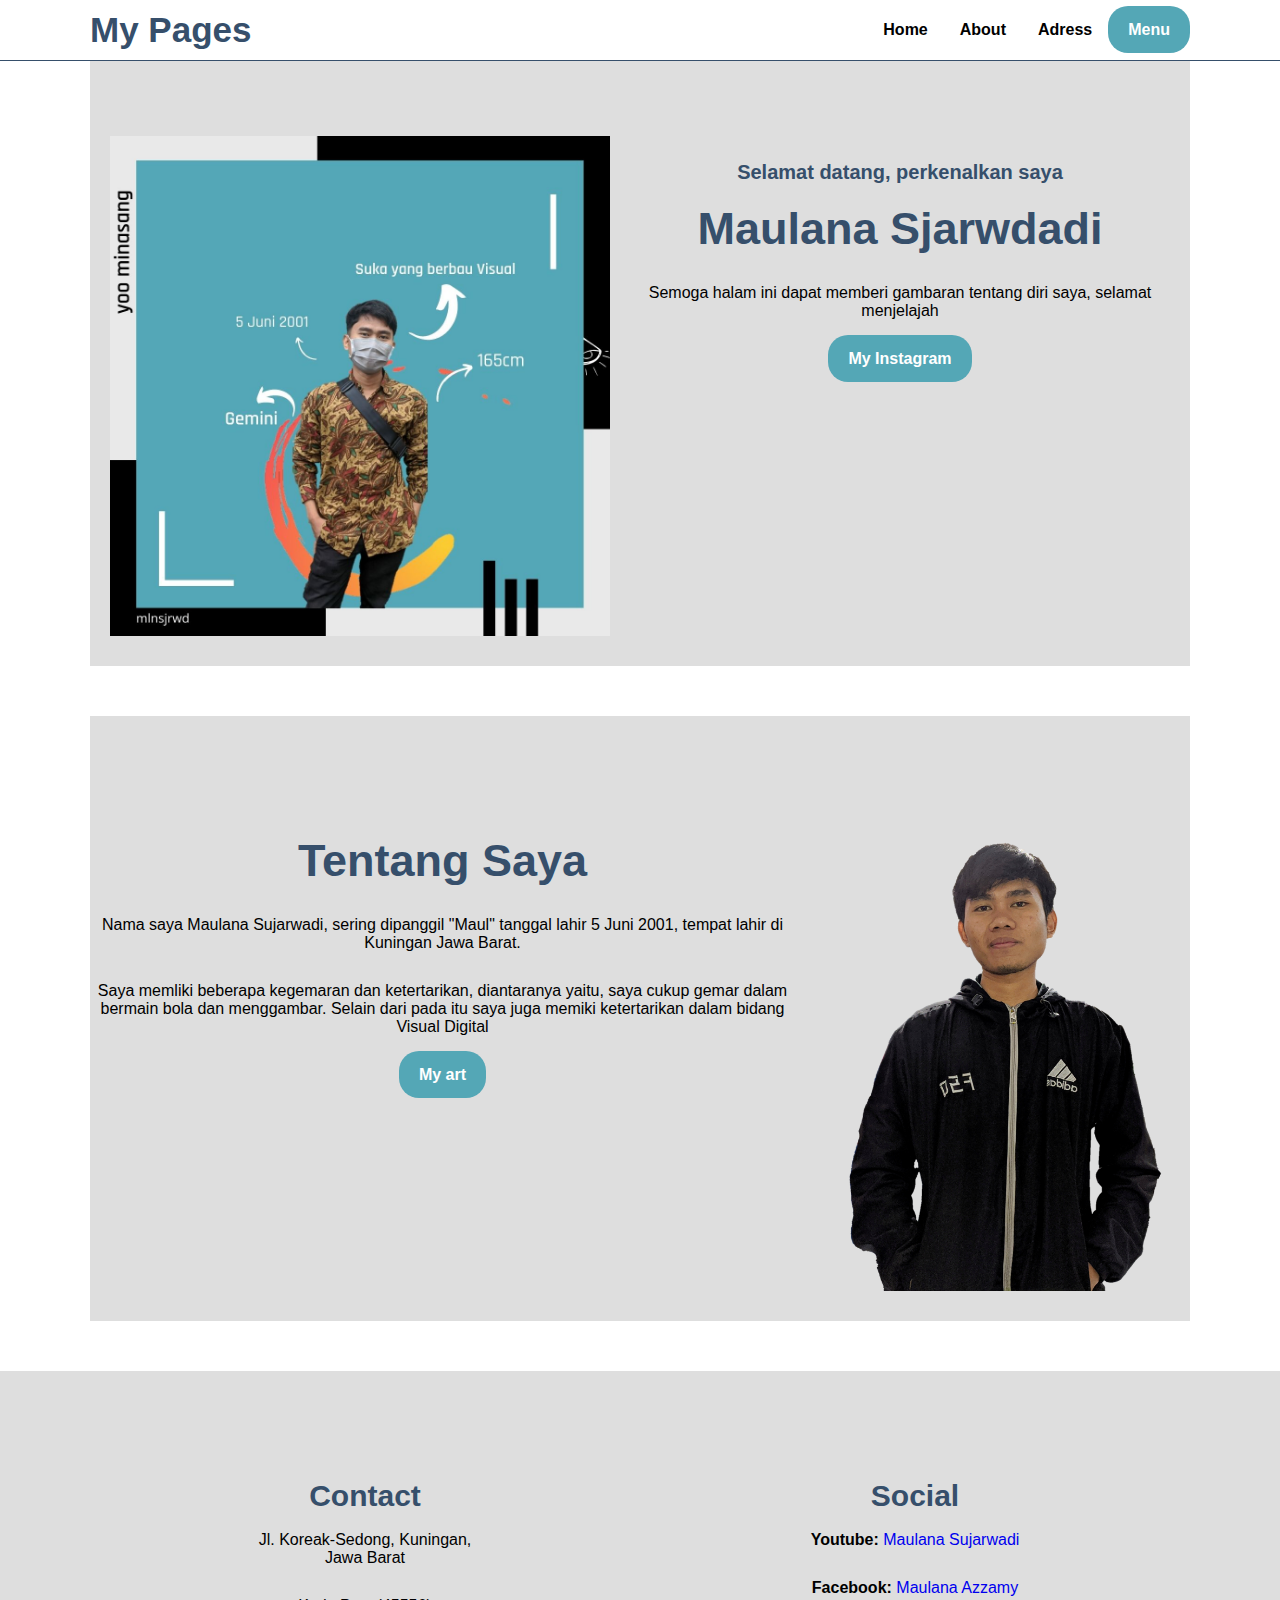
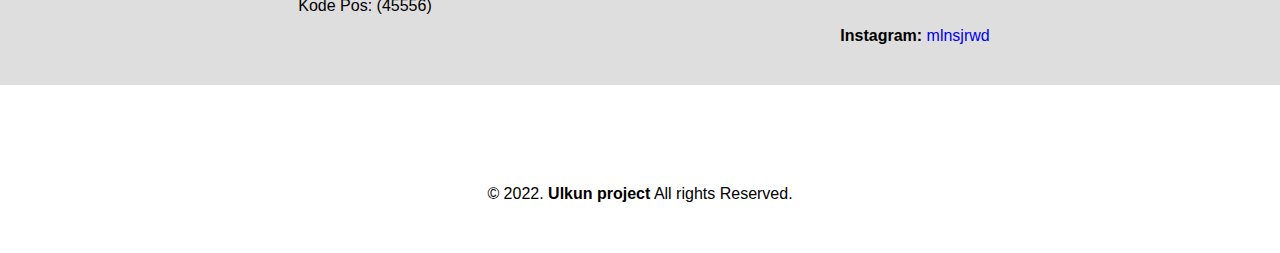
<file: p07/index.html>
<!DOCTYPE html>
<html lang="en">
<head>
    <meta charset="UTF-8">
    <meta name="viewport" content="width=device-width, initial-scale=1.0">
    <title>Belajar Program Maulana</title>
    <link rel="stylesheet" href="style.css">
</head>
<body>
    <nav>
        <div class="wrapper">
            <div class="logo"><a href="">My Pages</a></div>
            <div class="menu">
                <ul>
                    <li><a href="#home">Home</a></li>
                    <li><a href="#courses">About</a></li>
                    <li><a href="#contact">Adress</a></li>
                    <a href="Belajar2.html" class="tbl-pink"> Menu </a>
                </ul>
            </div>
        </div>
    </nav>
    <div class="wrapper">
        <!--untuk home-->
        <section id="home">
            <img src="Weeken.jpg" alt="fotoku" 
            style="width:500px;
                  height:500px;
                  padding-top: 75px;
                  padding-left: 20px;
                  padding-bottom: 30px;">
           <div class="kolom">
            <p class="deskripsi">Selamat datang, perkenalkan saya</p>
            <h2>Maulana Sjarwdadi</h2>
            <p>Semoga halam ini dapat memberi gambaran tentang diri saya, selamat menjelajah</p>
            <p><a href="https://www.instagram.com/mlnsjrwd/?hl=id" class="tbl-pink">My Instagram</a></p>
           </div>
        </section>

        <!--untuk courses-->
        <section id="courses">
            <div class="kolom">
                <p class="deskripsi"></p>
                <h2>Tentang Saya</h2>
                <p>Nama saya Maulana Sujarwadi, sering dipanggil "Maul" tanggal lahir 5 Juni 2001, tempat lahir di Kuningan Jawa Barat.</p>
                <p>Saya memliki beberapa kegemaran dan ketertarikan, diantaranya yaitu, saya cukup gemar dalam bermain bola dan menggambar. Selain dari pada itu saya juga memiki ketertarikan dalam bidang Visual Digital</p>
                <p><a href="https://www.instagram.com/reel/CWd7aGVhVgt/?hl=id" class="tbl-biru">My art</a></p>
            </div>
            <img src="IMG_20220103_165426.png" alt="fotoku" 
            style="width:500px;
                  height:500px;
                  padding-top: 75px;
                  padding-left: 20px;
                  padding-bottom: 30px;">
        </section>
    </div>

    <div id="contact">
        <div class="wrapper">
            <div class="footer">
                <div class="footer-section">
                    <h3>Contact</h3>
                    <p>Jl. Koreak-Sedong, Kuningan, Jawa Barat </p>
                    <p>Kode Pos: (45556)</p>
                </div>
                <div class="footer-section">
                    <h3>Social</h3>
                    <p><b>Youtube:</b> <a href="https://www.youtube.com/channel/UCXSkFZRch6u45Gg99PaZ1xw">Maulana Sujarwadi</a></p>
                    <p><b>Facebook:</b> <a href="https://web.facebook.com/memon.mania"> Maulana Azzamy</a></p>
                    <p><b>Instagram:</b> <a href="https://www.instagram.com/mlnsjrwd/?hl=id"> mlnsjrwd</a></p>
                </div>
            </div>
        </div>
    </div>

    <div id="copyright">
        <div class="wrapper">
            &copy; 2022. <b>Ulkun project</b> All rights Reserved.
        </div>

    </div>
</body>
</html>
</file>
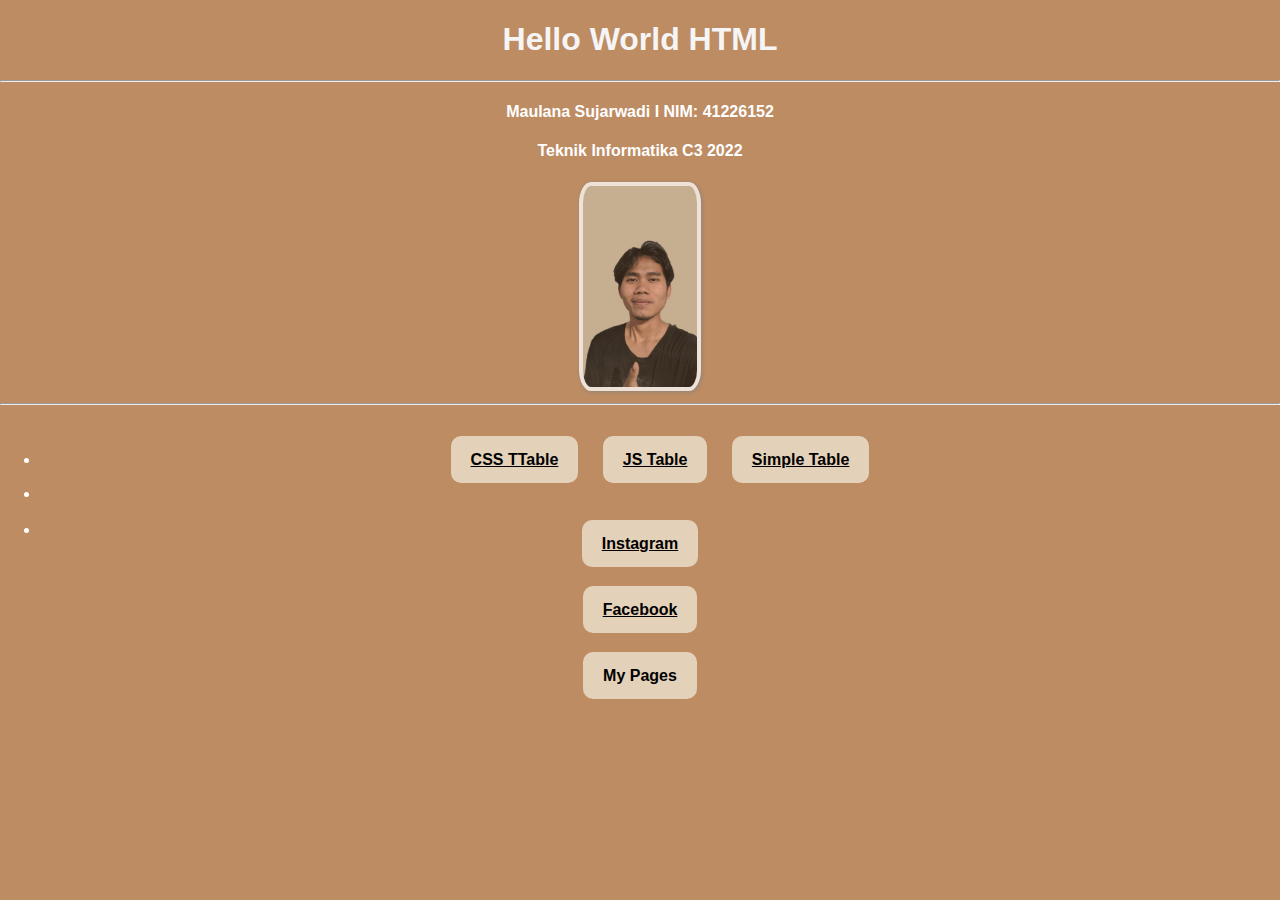
<file: p07/Belajar2.html>
<!DOCTYPE html>
<html lang="en">
<head>
    <meta charset="UTF-8">
    <meta http-equiv="X-UA-Compatible" content="IE=edge">
    <meta name="viewport" content="width=device-width, initial-scale=1.0">
    <title>Maulana Sujarwadi</title>
</head>
<body>
    <h1>Hello World HTML</h1><hr>
    <P><h4>Maulana Sujarwadi I NIM: 41226152</h4></P>
    <p><h4>Teknik Informatika C3 2022</h4></p>
    <img src="1643720228251-picsay.jpg"><hr>
    <nav>
     <ul>
        <li>
        <a href="./css/Bestie2.html" class="tbl1">CSS TTable</a>
        <a href="./JS/bestie.html" class="tbl2">JS Table</a>
        <a href="./Img/Bestie3.html" class="tbl3">Simple Table</a>
        </li>
     </ul>
    </nav>
    <nav>
    <ul>
        <li><a href="https://www.instagram.com/mlnsjrwd/" class="tbl4">Instagram</a></li><br>
        <li><a href="https://web.facebook.com/memon.mania" class="tbl5">Facebook</a></li><br>
        <span onclick="history.go(-1)">My Pages</span>
    </ul>
    </nav>
</body>

<style>
    body{
        background: #BE8C63;
        color: white;
        margin: auto;
        text-align: center;
        font-family: Arial, Helvetica, sans-serif;
        height: 750px;

    }
    h1{
        color: whitesmoke;
        cursor: pointer;
        transition: 0,2s;
    }

    h1:hover{
        color: antiquewhite;
        letter-spacing: 2px;
    }
    img{
        width: 3cm;
        border-radius: 10%;
        box-shadow: 1px 1px 4px gray;
        padding: 4px;
        background: white;
        transition: 0.2s;
        opacity: 75%;
        margin: 0 auto; 
    }

    img:hover{
        transform: scale(1.1);
        opacity: 100%;
        box-shadow: 1px 1px 6px #E4D1B9;
    }
    a.tbl1{
        background: #E4D1B9 ;
        border-radius: 10px;
        padding: 15px 20px 15px 20px;
        color: black;
        font-weight: bold;
        font-family: Arial, Helvetica, sans-serif;
        position:relative;
        right: 20px;
    }

    a.tbl2{
        background: #E4D1B9 ;
        border-radius: 10px;
        padding: 15px 20px 15px 20px;
        color: black;
        font-weight: bold;
        font-family: Arial, Helvetica, sans-serif;
        position:relative absolute;
        right: auto;
        left: auto;

    }

    a.tbl3{
        background: #E4D1B9 ;
        border-radius: 10px;
        padding: 15px 20px 15px 20px;
        color: black;
        font-weight: bold;
        font-family: Arial, Helvetica, sans-serif;
        position:relative;
        left: 20px;
    }

    a.tbl1:hover{
        background: #BE8C63 ;
        border-radius: 12px;
        padding: 15px 20px 15px 20px;
        color: black;
        font-weight: bold;
        font-family: Arial, Helvetica, sans-serif;
        position:relative;
        box-shadow: 1px 1px 6px #E4D1B9;
        }

    a.tbl2:hover{
        background: #BE8C63 ;
        border-radius: 10px;
        padding: 15px 20px 15px 20px;
        color: black;
        font-weight: bold;
        font-family: Arial, Helvetica, sans-serif;
        position:relative;
        box-shadow: 1px 1px 6px #E4D1B9;
    }
    
    a.tbl3:hover{
        background: #BE8C63 ;
        border-radius: 10px;
        padding: 15px 20px 15px 20px;
        color: black;
        font-weight: bold;
        font-family: Arial, Helvetica, sans-serif;
        position:relative;
        box-shadow: 1px 1px 6px #E4D1B9;
    }

    a.tbl4{
        background: #E4D1B9 ;
        border-radius: 10px;
        padding: 15px 20px 15px 20px;
        color: black;
        font-weight: bold;
        font-family: Arial, Helvetica, sans-serif;
        position: relative;
        top: 50px;
        right: 20px;
    }

    a.tbl5{
        background: #E4D1B9 ;
        border-radius: 10px;
        padding: 15px 20px 15px 20px;
        color: black;
        font-weight: bold;
        font-family: Arial, Helvetica, sans-serif;
        position: relative;
        top: 80px;
        right: 20px;
    }

    span{
        background: #E4D1B9 ;
        border-radius: 10px;
        padding: 15px 20px 15px 20px;
        color: black;
        font-weight: bold;
        font-family: Arial, Helvetica, sans-serif;
        position: relative;
        top: 140px;
        right: 20px;
    }

    a.tbl4:hover{
        background: #BE8C63 ;
        border-radius: 12px;
        padding: 15px 20px 15px 20px;
        color: black;
        font-weight: bold;
        font-family: Arial, Helvetica, sans-serif;
        position:relative;
        box-shadow: 1px 1px 6px #E4D1B9;
    }
    
    a.tbl5:hover{
        background: #BE8C63 ;
        border-radius: 12px;
        padding: 15px 20px 15px 20px;
        color: black;
        font-weight: bold;
        font-family: Arial, Helvetica, sans-serif;
        position:relative;
        box-shadow: 1px 1px 6px #E4D1B9;
    }

    span:hover{
        background: #BE8C63 ;
        border-radius: 12px;
        padding: 15px 20px 15px 20px;
        color: black;
        font-weight: bold;
        font-family: Arial, Helvetica, sans-serif;
        position:relative;
        box-shadow: 1px 1px 6px #E4D1B9;
    }
    nav ul li {
    text-align: center;
    position: relative;
    top: 30px;
    right: 0px;
    left: 0px;
    
}


</style>
</file>
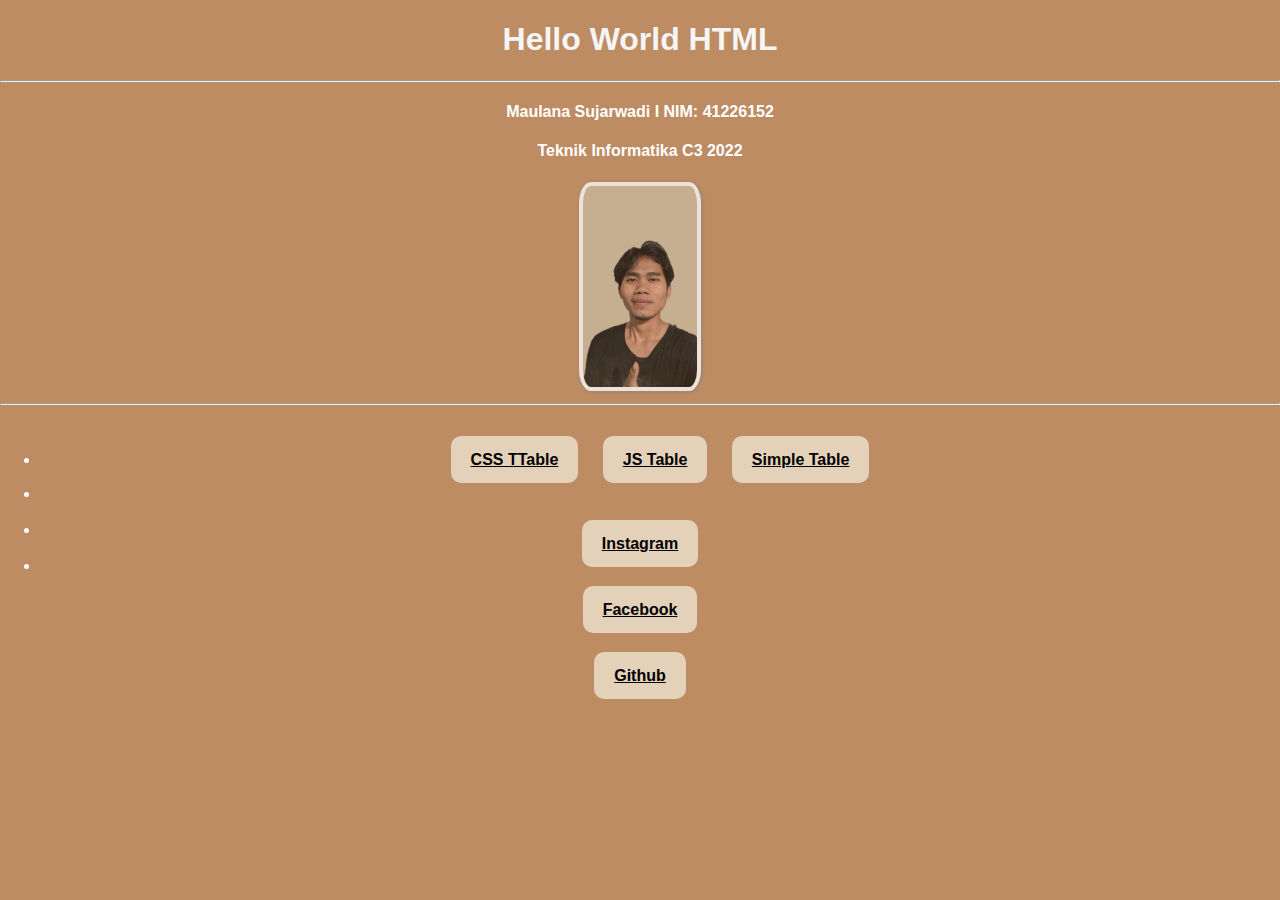
<file: p03/css/Belajar2.html>
<!DOCTYPE html>
<html lang="en">
<head>
    <meta charset="UTF-8">
    <meta http-equiv="X-UA-Compatible" content="IE=edge">
    <meta name="viewport" content="width=device-width, initial-scale=1.0">
    <title>Maulana Sujarwadi</title>
</head>
<body>
    <h1>Hello World HTML</h1><hr>
    <P><h4>Maulana Sujarwadi I NIM: 41226152</h4></P>
    <p><h4>Teknik Informatika C3 2022</h4></p>
    <img src="1643720228251-picsay.jpg"><hr>
    <nav>
     <ul>
        <li>
        <a href="../css/Bestie2.html" class="tbl1">CSS TTable</a>
        <a href="../JS/bestie.html" class="tbl2">JS Table</a>
        <a href="../Img/Bestie3.html" class="tbl3">Simple Table</a>
        </li>
     </ul>
    </nav>
    <nav>
    <ul>
        <li><a href="https://www.instagram.com/mlnsjrwd/" class="tbl4">Instagram</a></li><br>
        <li><a href="https://web.facebook.com/memon.mania" class="tbl5">Facebook</a></li><br>
        <li><a href="https://github.com/maulanasujarwadi?tab=repositories" class="tbl6">Github</a></li><br>
    </ul>
    </nav>
</body>

<style>
    body{
        background: #BE8C63;
        color: white;
        margin: auto;
        text-align: center;
        font-family: Arial, Helvetica, sans-serif;
        height: 750px;

    }
    h1{
        color: whitesmoke;
        cursor: pointer;
        transition: 0,2s;
    }

    h1:hover{
        color: antiquewhite;
        letter-spacing: 2px;
    }
    img{
        width: 3cm;
        border-radius: 10%;
        box-shadow: 1px 1px 4px gray;
        padding: 4px;
        background: white;
        transition: 0.2s;
        opacity: 75%;
        margin: 0 auto; 
    }

    img:hover{
        transform: scale(1.1);
        opacity: 100%;
        box-shadow: 1px 1px 6px #E4D1B9;
    }
    a.tbl1{
        background: #E4D1B9 ;
        border-radius: 10px;
        padding: 15px 20px 15px 20px;
        color: black;
        font-weight: bold;
        font-family: Arial, Helvetica, sans-serif;
        position:relative;
        right: 20px;
    }

    a.tbl2{
        background: #E4D1B9 ;
        border-radius: 10px;
        padding: 15px 20px 15px 20px;
        color: black;
        font-weight: bold;
        font-family: Arial, Helvetica, sans-serif;
        position:relative absolute;
        right: auto;
        left: auto;

    }

    a.tbl3{
        background: #E4D1B9 ;
        border-radius: 10px;
        padding: 15px 20px 15px 20px;
        color: black;
        font-weight: bold;
        font-family: Arial, Helvetica, sans-serif;
        position:relative;
        left: 20px;
    }

    a.tbl1:hover{
        background: #BE8C63 ;
        border-radius: 12px;
        padding: 15px 20px 15px 20px;
        color: black;
        font-weight: bold;
        font-family: Arial, Helvetica, sans-serif;
        position:relative;
        box-shadow: 1px 1px 6px #E4D1B9;
        }

    a.tbl2:hover{
        background: #BE8C63 ;
        border-radius: 10px;
        padding: 15px 20px 15px 20px;
        color: black;
        font-weight: bold;
        font-family: Arial, Helvetica, sans-serif;
        position:relative;
        box-shadow: 1px 1px 6px #E4D1B9;
    }
    
    a.tbl3:hover{
        background: #BE8C63 ;
        border-radius: 10px;
        padding: 15px 20px 15px 20px;
        color: black;
        font-weight: bold;
        font-family: Arial, Helvetica, sans-serif;
        position:relative;
        box-shadow: 1px 1px 6px #E4D1B9;
    }

    a.tbl4{
        background: #E4D1B9 ;
        border-radius: 10px;
        padding: 15px 20px 15px 20px;
        color: black;
        font-weight: bold;
        font-family: Arial, Helvetica, sans-serif;
        position: relative;
        top: 50px;
        right: 20px;
    }

    a.tbl5{
        background: #E4D1B9 ;
        border-radius: 10px;
        padding: 15px 20px 15px 20px;
        color: black;
        font-weight: bold;
        font-family: Arial, Helvetica, sans-serif;
        position: relative;
        top: 80px;
        right: 20px;
    }

    a.tbl6{
        background: #E4D1B9 ;
        border-radius: 10px;
        padding: 15px 20px 15px 20px;
        color: black;
        font-weight: bold;
        font-family: Arial, Helvetica, sans-serif;
        position: relative;
        top: 110px;
        right: 20px;
    }

    a.tbl4:hover{
        background: #BE8C63 ;
        border-radius: 12px;
        padding: 15px 20px 15px 20px;
        color: black;
        font-weight: bold;
        font-family: Arial, Helvetica, sans-serif;
        position:relative;
        box-shadow: 1px 1px 6px #E4D1B9;
    }
    
    a.tbl5:hover{
        background: #BE8C63 ;
        border-radius: 12px;
        padding: 15px 20px 15px 20px;
        color: black;
        font-weight: bold;
        font-family: Arial, Helvetica, sans-serif;
        position:relative;
        box-shadow: 1px 1px 6px #E4D1B9;
    }

    a.tbl6:hover{
        background: #BE8C63 ;
        border-radius: 12px;
        padding: 15px 20px 15px 20px;
        color: black;
        font-weight: bold;
        font-family: Arial, Helvetica, sans-serif;
        position:relative;
        box-shadow: 1px 1px 6px #E4D1B9;
    }
    nav ul li {
    text-align: center;
    position: relative;
    top: 30px;
    right: 0px;
    left: 0px;
    
}


</style>
</file>
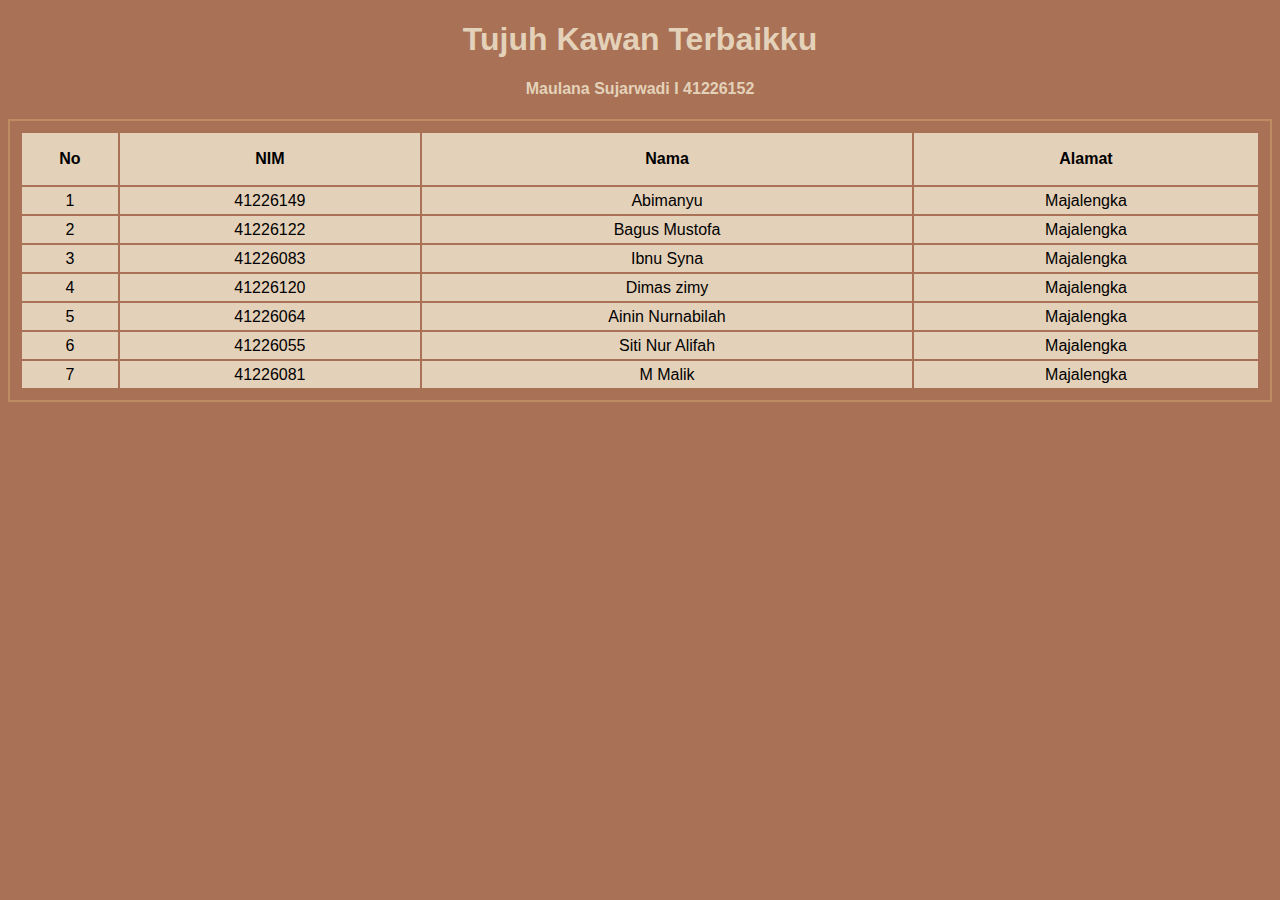
<file: p03/css/Bestie2.html>
<!DOCTYPE html>
<html lang="en">
<head>
    <meta charset="UTF-8">
    <meta http-equiv="X-UA-Compatible" content="IE=edge">
    <meta name="viewport" content="width=device-width, initial-scale=1.0">

    <title>Si Paling Sirkel</title>
</head>

<body>
    <h1 class="title">Tujuh Kawan Terbaikku</h1>
    <h4>Maulana Sujarwadi I 41226152</h4>
    <table class="tabelku">
        <tr>
            <th>No</th>
            <th>NIM</th>
            <th>Nama</th>
            <th>Alamat</th>

            
        </tr>
        <tr>
            <td>1</td>
            <td >41226149</td>
            <td>Abimanyu</td>
            <td>Majalengka</td>
         </tr>
         <tr>
            <td>2</td>
            <td>41226122</td>
            <td>Bagus Mustofa</td>
            <td>Majalengka</td>
         </tr>
         <tr>
            <td>3</td>
            <td>41226083</td>
            <td>Ibnu Syna</td>
            <td>Majalengka</td>
         </tr>
         <tr>
            <td>4</td>
            <td>41226120</td>
            <td>Dimas zimy</td>
            <td>Majalengka</td>
         <tr>
            <td>5</td>
            <td>41226064</td>
            <td>Ainin Nurnabilah</td>
            <td>Majalengka</td>
         </tr>
         <tr>
            <td>6</td>
            <td>41226055</td>
            <td>Siti Nur Alifah</td>
            <td>Majalengka</td>
         </tr>
         <tr>
            <td>7</td>
            <td>41226081</td>
            <td>M Malik</td>
            <td>Majalengka</td>
         </tr>
    </table>


    <style>
        body{
            text-align: center;
            font-family: Arial, Helvetica, sans-serif;
            font-size: medium;
            table-layout: auto;
            background-color: #A97155;)
        }
        .title{
           color: #E4D1B9;
        }

        h4 {
            color: #E4D1B9;
        }

        th{
            background: #E4D1B9 ;
            height: 50px;
        }
        td{
            background: #E4D1B9 ;
            height: 25px;
        }
        td:hover{
            background: #BE8C63;
            transform: scale(1);
            opacity: 100%;
            box-shadow: 1px 1px 6px #E4D1B9;

        }
        .tabelku{
            width: 100%;
            max-width: none;
            border: 2px solid;
            text-align: center;
            position: sticky;
            border-color: #BE8C63;
            padding: 10px;
        }



        
    </style>

</body>
</htmlS
</file>
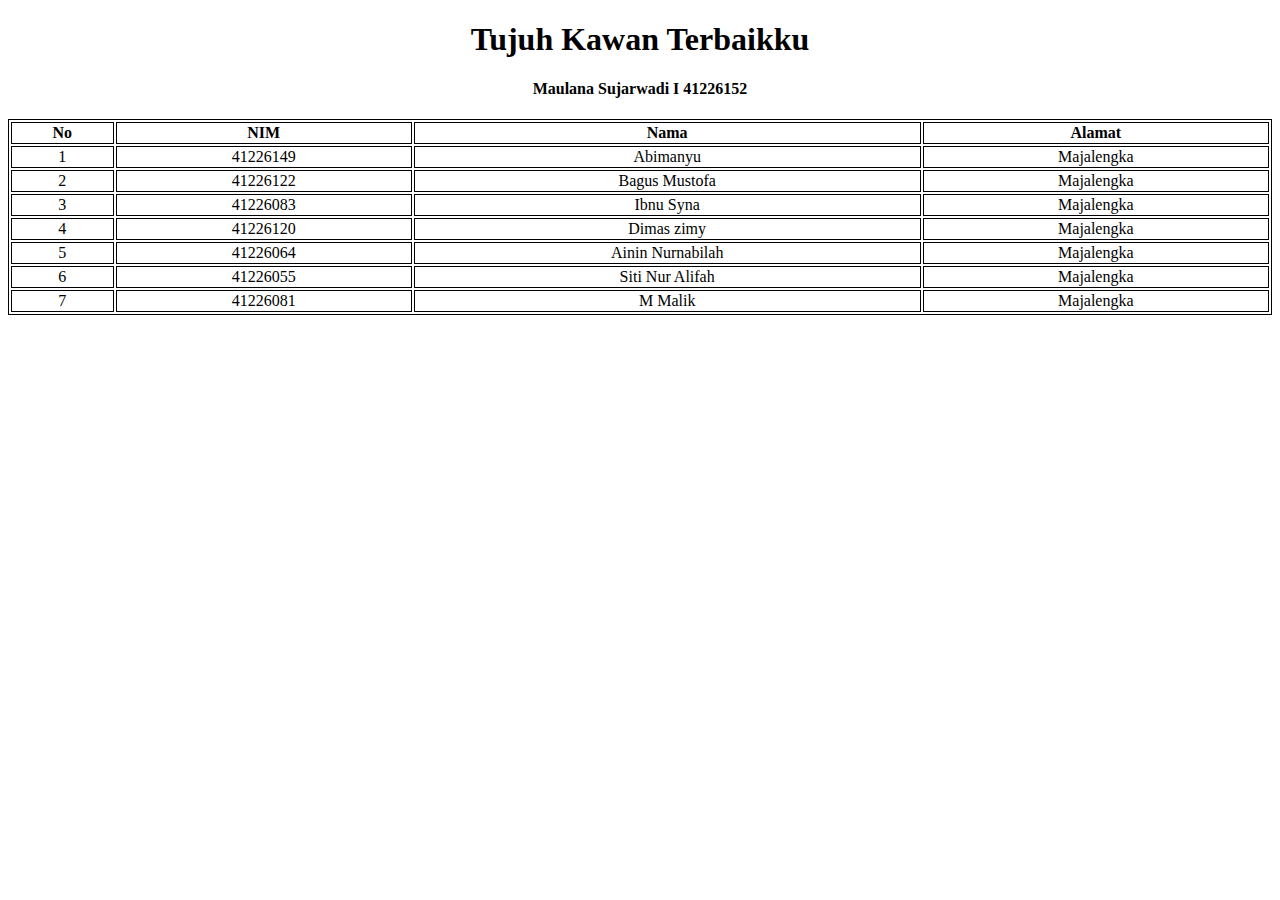
<file: p03/Img/Bestie3.html>
<!DOCTYPE html>
<html lang="en">
<head>
    <meta charset="UTF-8">
    <meta http-equiv="X-UA-Compatible" content="IE=edge">
    <meta name="viewport" content="width=device-width, initial-scale=1.0">

    <title>Si Paling Sirkel</title>
</head>
<body>
    <h1 class="title">Tujuh Kawan Terbaikku</h1>
    <h4>Maulana Sujarwadi I 41226152</h4>
    <table class="tabelku">
        <tr>
            <th>No</th>
            <th>NIM</th>
            <th>Nama</th>
            <th>Alamat</th>

            
        </tr>
        <tr>
            <td>1</td>
            <td >41226149</td>
            <td>Abimanyu</td>
            <td>Majalengka</td>
         </tr>
         <tr>
            <td>2</td>
            <td>41226122</td>
            <td>Bagus Mustofa</td>
            <td>Majalengka</td>
         </tr>
         <tr>
            <td>3</td>
            <td>41226083</td>
            <td>Ibnu Syna</td>
            <td>Majalengka</td>
         </tr>
         <tr>
            <td>4</td>
            <td>41226120</td>
            <td>Dimas zimy</td>
            <td>Majalengka</td>
         <tr>
            <td>5</td>
            <td>41226064</td>
            <td>Ainin Nurnabilah</td>
            <td>Majalengka</td>
         </tr>
         <tr>
            <td>6</td>
            <td>41226055</td>
            <td>Siti Nur Alifah</td>
            <td>Majalengka</td>
         </tr>
         <tr>
            <td>7</td>
            <td>41226081</td>
            <td>M Malik</td>
            <td>Majalengka</td>
         </tr>
    </table>
    <style>
        table,th,td {
            border:1px solid black;
        }
        table tr td {
            text-align: center;
        } 
        body{
            text-align: center;
        }
        .tabelku{
            width: 100%;
        }
    </style>

</body>
</htmlS
</file>
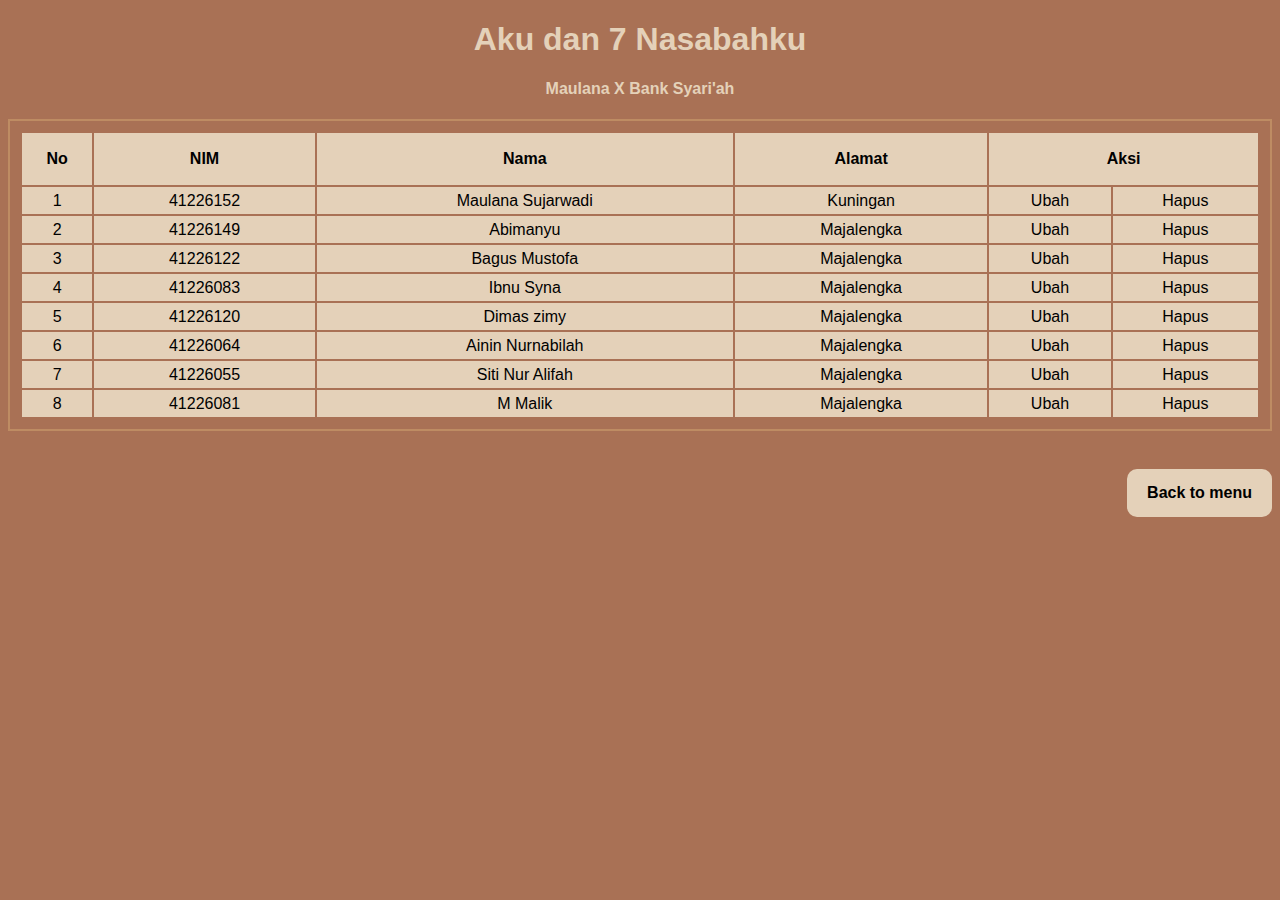
<file: p03/JS/bestie.html>
<!DOCTYPE html>
<html lang="en">
<head>
    <meta charset="UTF-8">
    <meta http-equiv="X-UA-Compatible" content="IE=edge">
    <meta name="viewport" content="width=device-width, initial-scale=1.0">

    <title>Si Paling Sirkel</title>
</head>

<body>
    <h1 class="title">Aku dan 7 Nasabahku</h1>
    <h4>Maulana X Bank Syari'ah</h4>
    <table class="tabelku">
        <tr>
            <th>No</th>
            <th>NIM</th>
            <th>Nama</th>
            <th>Alamat</th>
            <th colspan="2">Aksi</th>
            
        </tr>
        <tr id="row__1">
            <td>1</td>
           <td >41226152</td>
           <td class="nama_mhs">Maulana Sujarwadi</td>
           <td>Kuningan</td>
           <td class="ubah" id="ubah__1">Ubah</td>
           <td class="hapus" id="hapus_1">Hapus</td>
        </tr>
        <tr id="row__2">
            <td>2</td>
            <td >41226149</td>
            <td class="nama_mhs">Abimanyu</td>
            <td>Majalengka</td>
            <td class="ubah" id="ubah__2">Ubah</td>
            <td class="hapus" id="hapus_2">Hapus</td>
         </tr>
         <tr id="row__3">
            <td>3</td>
            <td>41226122</td>
            <td class="nama_mhs">Bagus Mustofa</td>
            <td>Majalengka</td>
            <td class="ubah" id="ubah__3">Ubah</td>
            <td class="hapus" id="hapus_1">Hapus</td>
         </tr>
         <tr id="row__4">
            <td>4</td>
            <td>41226083</td>
            <td class="nama_mhs">Ibnu Syna</td>
            <td>Majalengka</td>
            <td class="ubah" id="ubah__4">Ubah</td>
            <td class="hapus" id="hapus_4">Hapus</td>
         </tr>
         <tr id="row__5">
            <td>5</td>
            <td>41226120</td>
            <td class="nama_mhs">Dimas zimy</td>
            <td>Majalengka</td>
            <td class="ubah" id="ubah__5">Ubah</td>
            <td class="hapus" id="hapus_5">Hapus</td>
         </tr>
         <tr id="row__6">
            <td>6</td>
            <td>41226064</td>
            <td class="nama_mhs">Ainin Nurnabilah</td>
            <td>Majalengka</td>
            <td class="ubah" id="ubah__6">Ubah</td>
            <td class="hapus" id="hapus_6">Hapus</td>
         </tr>
         <tr id="row__7">
            <td>7</td>
            <td>41226055</td>
            <td class="nama_mhs">Siti Nur Alifah</td>
            <td>Majalengka</td>
            <td class="ubah" id="ubah__7">Ubah</td>
            <td class="hapus" id="hapus_7">Hapus</td>
         </tr>
         <tr id="row__8">
            <td>8</td>
            <td>41226081</td>
            <td class="nama_mhs">M Malik</td>
            <td>Majalengka</td>
            <td class="ubah" id="ubah__8">Ubah</td>
            <td class="hapus" id="hapus_8">Hapus</td>
         </tr>
    </table>

    
    <script src="https://code.jquery.com/jquery-3.6.1.min.js" integrity="sha256-o88AwQnZB+VDvE9tvIXrMQaPlFFSUTR+nldQm1LuPXQ=" crossorigin="anonymous"></script>

    <script>
        $(document).ready(function(){
          //  alert(0)
          $('.nama_mhs').click(function(){
           // alert(1)
           let isi = $(this).text();
          //alert(isi);
          let isi2 = prompt('Ubah dengan:', isi);
          if (!isi2) return; 
          //alert(isi2);
          
          $(this).text(isi2);
          })

          $('.ubah').click(function(){
           // alert(1)
           let yakin = confirm('Yakin mau ubah ?');
           if(!yakin)return;
           let id = $(this).prop('id');
           alert(id);

           //alert('Anda yakin')
          })

          $('.hapus').click(function(){
           //alert(1)
           let yakin = confirm('Yakin mau hapus ?');
           if(!yakin)return;
           let id = $(this).prop('id');
           // alert(id);
           
            let rid = id.split('__')
            let baris_ke = rid[1];

            //alert(baris_ke);

            $('#row__' + baris_ke).slideUp()

           //alert('Anda yakin')

          })
        })
    </script>

    <style>
        body{
            text-align: center;
            font-family: Arial, Helvetica, sans-serif;
            font-size: medium;
            table-layout: auto;
            background-color: #A97155;)
        }
        .title{
           color: #E4D1B9;
        }

        h4 {
            color: #E4D1B9;
        }

        th{
            background: #E4D1B9 ;
            height: 50px;
        }
        td{
            background: #E4D1B9 ;
            height: 25px;
        }
        td:hover{
            background: #BE8C63;
            transform: scale(1);
            opacity: 100%;
            box-shadow: 1px 1px 6px #E4D1B9;

        }
        .tabelku{
            width: 100%;
            max-width: none;
            border: 2px solid;
            text-align: center;
            position: sticky;
            border-color: #BE8C63;
            padding: 10px;
        }
        span{
            background: #E4D1B9 ;
            border-radius: 10px;
            padding: 15px 20px 15px 20px;
            color: black;
            font-weight: bold;
            font-family: Arial, Helvetica, sans-serif;
            position:relative;
            top: 20px;
            float: right;

        }

        span:hover{
            background: #BE8C63 ;
            border-radius: 10px;
            padding: 15px 20px 15px 20px;
            color: black;
            font-weight: bold;
            font-family: Arial, Helvetica, sans-serif;
            position:relative;
            box-shadow: 1px 1px 6px #E4D1B9;
        }



        
    </style>

    <script>
        $(document).ready(function(){
            alert(0)
        })
    </script>

    <br>
    <span onclick="history.go(-1)">Back to menu</span>
</body>
</htmlS
</file>
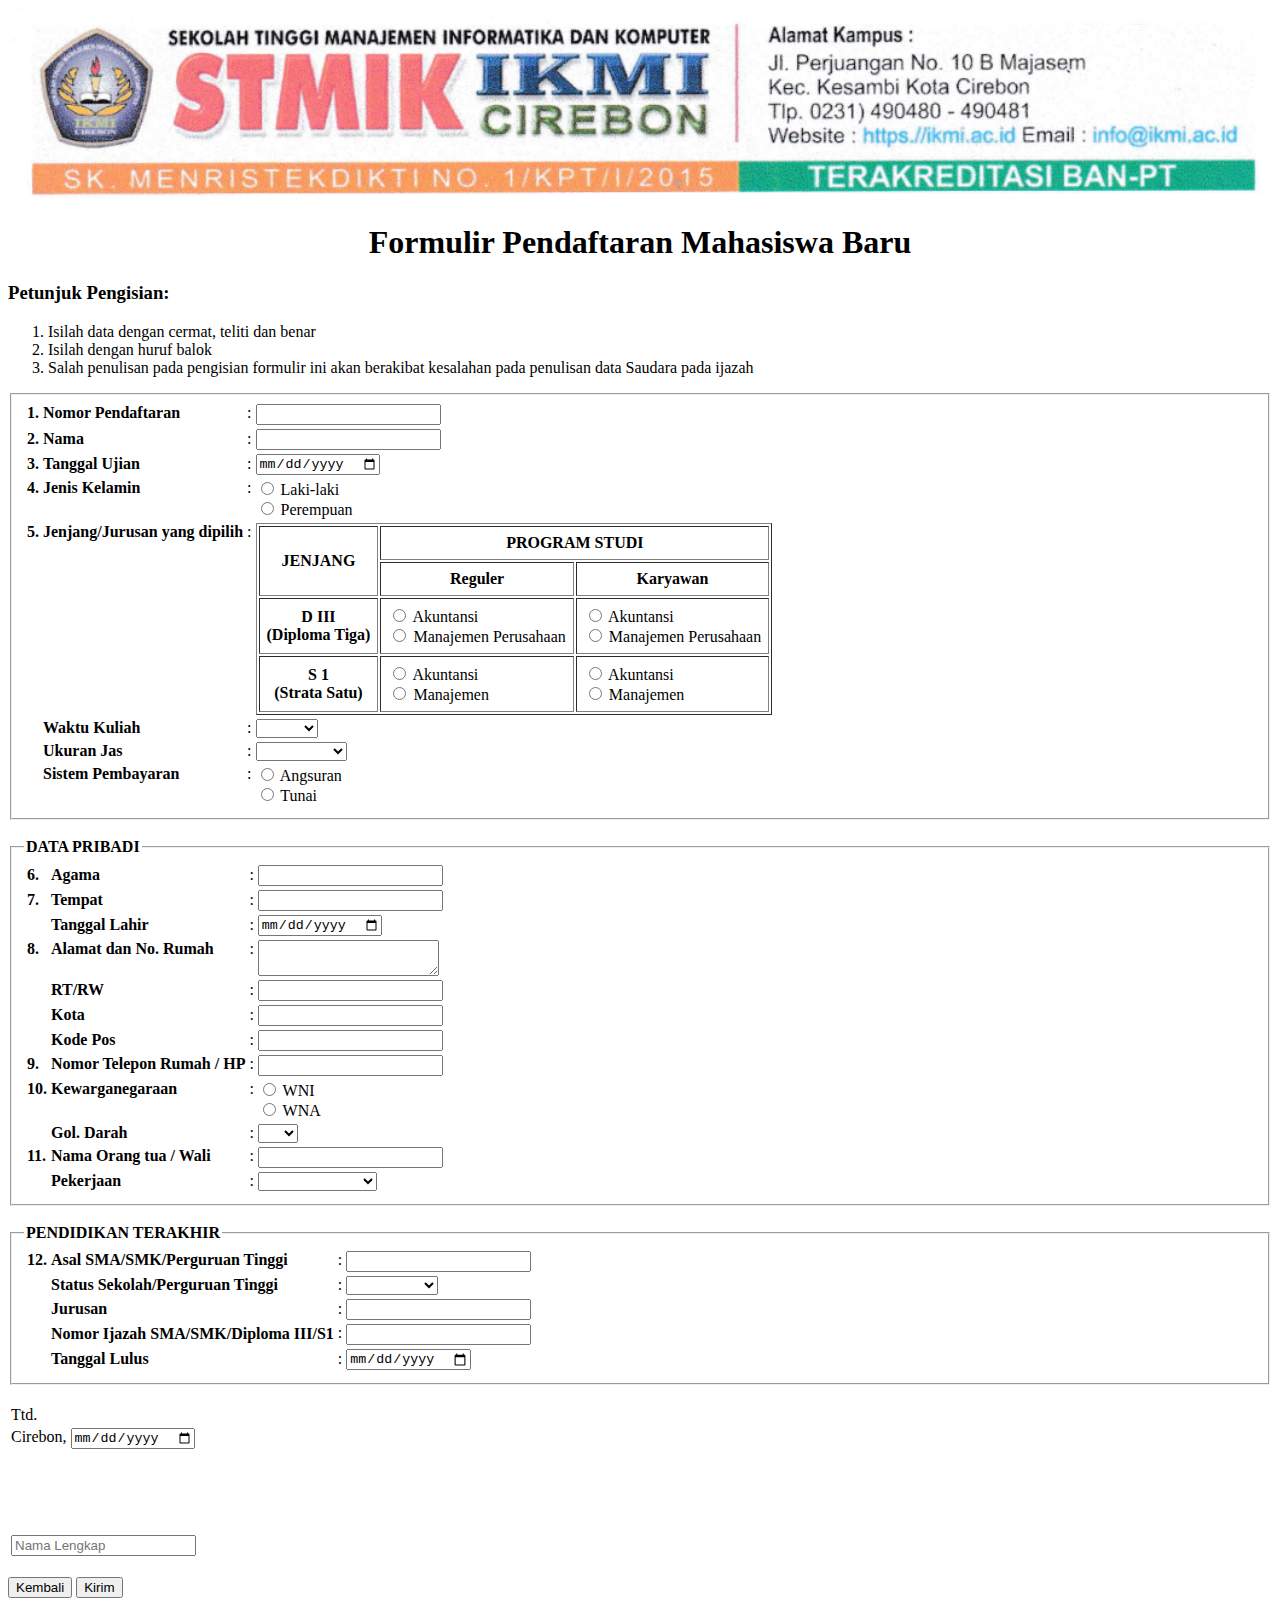
<file: p03/p03 form-lv1/formlv1-Maulana.html>
<html>
    <head>
      <meta charset="utf-8" />
      <meta name="viewport" content="width=device-width, initial-scale=1" />
      <title>Formulir PMB</title>
    </head>
    <body>
      <img src="kopsurat ikmi.png" width="100%" />
      <h1 align="center">Formulir Pendaftaran Mahasiswa Baru</h1>
      <h3>Petunjuk Pengisian:</h3>
      <ol>
        <li>Isilah data dengan cermat, teliti dan benar</li>
        <li>Isilah dengan huruf balok</li>
        <li>Salah penulisan pada pengisian formulir ini akan berakibat kesalahan pada penulisan data Saudara pada ijazah</li>
      </ol>
      <form method="post" action="#">
        <fieldset>
          <table>
            <tr>
              <th align="left" valign="top" width="5">1.</th>
              <th align="left" valign="top">Nomor Pendaftaran</th>
              <td valign="top">:</td>
              <td valign="top"><input type="text" name="no_pendaftaran" maxlength="7" /></td>
            </tr>
            <tr>
              <th align="left">2.</th>
              <th align="left">Nama</th>
              <td>:</td>
              <td><input type="text" name="nama" maxlength="30" /></td>
            </tr>
            <tr>
              <th align="left">3.</th>
              <th align="left">Tanggal Ujian</th>
              <td>:</td>
              <td><input type="date" name="tgl_ujian" /></td>
            </tr>
            <tr>
              <th align="left" valign="top">4.</th>
              <th align="left" valign="top">Jenis Kelamin</th>
              <td valign="top">:</td>
              <td>
                <input type="radio" name="jk" value="Laki-laki" /> Laki-laki <br />
                <input type="radio" name="jk" value="Perempuan" /> Perempuan
              </td>
            </tr>
            <tr>
              <th align="left" valign="top">5.</th>
              <th align="left" valign="top">Jenjang/Jurusan yang dipilih</th>
              <td valign="top">:</td>
              <td>
                <table border="1" cellpadding="7">
                  <thead>
                    <tr>
                      <th rowspan="2">JENJANG</th>
                      <th colspan="2">PROGRAM STUDI</th>
                    </tr>
                    <tr>
                      <th>Reguler</th>
                      <th>Karyawan</th>
                    </tr>
                  </thead>
                  <tbody>
                    <tr>
                      <th>
                        D III <br />
                        (Diploma Tiga)
                      </th>
                      <td>
                        <input type="radio" name="jenjang" value="Akuntansi Reguler D3" /> Akuntansi <br />
                        <input type="radio" name="jenjang" value="Manajemen Perusahaan Reguler D3" /> Manajemen Perusahaan
                      </td>
                      <td>
                        <input type="radio" name="jenjang" value="Akuntansi Karyawan D3" /> Akuntansi <br />
                        <input type="radio" name="jenjang" value="Manajemen Perusahaan Karyawan D3" /> Manajemen Perusahaan
                      </td>
                    </tr>
                    <tr>
                      <th>
                        S 1 <br />
                        (Strata Satu)
                      </th>
                      <td>
                        <input type="radio" name="jenjang" value="Akuntansi Reguler S1" /> Akuntansi <br />
                        <input type="radio" name="jenjang" value="Manajemen Reguler S1" /> Manajemen
                      </td>
                      <td>
                        <input type="radio" name="jenjang" value="Akuntansi Karyawan S1 " /> Akuntansi <br />
                        <input type="radio" name="jenjang" value="Manajemen Karyawan S1 " /> Manajemen
                      </td>
                    </tr>
                  </tbody>
                </table>
              </td>
            </tr>
            <tr>
              <th></th>
              <th align="left" valign="top">Waktu Kuliah</th>
              <td valign="top">:</td>
              <td>
                <select name="waktu">
                  <option value=""></option>
                  <option value="Pagi">Pagi</option>
                  <option value="Sore">Sore</option>
                  <option value="Malam">Malam</option>
                </select>
              </td>
            </tr>
            <tr>
              <th></th>
              <th align="left" valign="top">Ukuran Jas</th>
              <td valign="top">:</td>
              <td>
                <select name="Jas">
                  <option value=""></option>
                  <option value="Small">Small</option>
                  <option value="Medium">Medium</option>
                  <option value="Large">Large</option>
                  <option value="Extra Large">Extra Large</option>
                </select>
              </td>
            </tr>
            <tr>
              <th></th>
              <th align="left" valign="top">Sistem Pembayaran</th>
              <td valign="top">:</td>
              <td>
                <input type="radio" name="sistem_pb" value="Angsuran" /> Angsuran <br />
                <input type="radio" name="sistem_pb" value="Tunai" /> Tunai
              </td>
            </tr>
          </table>
        </fieldset>
        <br />
        <fieldset>
          <legend><b>DATA PRIBADI</b></legend>
          <table>
            <tr>
              <th align="left" width="5">6.</th>
              <th align="left">Agama</th>
              <td>:</td>
              <td><input type="text" name="agama" maxlength="14" /></td>
            </tr>
            <tr>
              <th align="left">7.</th>
              <th align="left">Tempat</th>
              <td>:</td>
              <td><input type="text" name="tempat_lahir" maxlength="14" /></td>
            </tr>
            <tr>
              <th></th>
              <th align="left">Tanggal Lahir</th>
              <td>:</td>
              <td><input type="date" name="tanggal_lahir" /></td>
            </tr>
            <tr>
              <th align="left" valign="top">8.</th>
              <th align="left" valign="top">Alamat dan No. Rumah</th>
              <td valign="top">:</td>
              <td><textarea name="alamat"></textarea></td>
            </tr>
            <tr>
              <th></th>
              <th align="left">RT/RW</th>
              <td>:</td>
              <td><input type="text" name="rtrw" maxlength="10" /></td>
            </tr>
            <tr>
              <th></th>
              <th align="left">Kota</th>
              <td>:</td>
              <td><input type="text" name="kota" maxlength="6" /></td>
            </tr>
            <tr>
              <th></th>
              <th align="left">Kode Pos</th>
              <td>:</td>
              <td><input type="text" name="kode_pos" maxlength="5" /></td>
            </tr>
            <tr>
              <th align="left" valign="top">9.</th>
              <th align="left" valign="top">Nomor Telepon Rumah / HP</th>
              <td valign="top">:</td>
              <td valign="top"><input type="text" name="no_telp" maxlength="15" /></td>
            </tr>
            <tr>
              <th align="left" valign="top">10.</th>
              <th align="left" valign="top">Kewarganegaraan</th>
              <td valign="top">:</td>
              <td>
                <input type="radio" name="kewarganegaraan" value="WNI" /> WNI <br />
                <input type="radio" name="kewarganegaraan" value="WNA" /> WNA
              </td>
            </tr>
            <tr>
              <th></th>
              <th align="left">Gol. Darah</th>
              <td>:</td>
              <td>
                <select name="goldarah">
                  <option value=""></option>
                  <option value="A">A</option>
                  <option value="B">B</option>
                  <option value="AB">AB</option>
                  <option value="O">O</option>
                </select>
              </td>
            </tr>
            <tr>
              <th align="left" valign="top">11.</th>
              <th align="left" valign="top">Nama Orang tua / Wali</th>
              <td valign="top">:</td>
              <td valign="top"><input type="text" name="namaOrtuWali" maxlength="30" /></td>
            </tr>
            <tr>
              <th></th>
              <th align="left" valign="top">Pekerjaan</th>
              <td valign="top">:</td>
              <td>
                <select name="pekerjaanOrtuWali">
                  <option value=""></option>
                  <option value="PNS/TNI/POLRI">PNS/TNI/POLRI</option>
                  <option value="Swasta">Swasta</option>
                  <option value="Wiraswasta">Wiraswasta</option>
                  <option value="Lain-lain">Lain-lain</option>
                </select>
              </td>
            </tr>
          </table>
        </fieldset>
        <br />
        <fieldset>
          <legend><b>PENDIDIKAN TERAKHIR</b></legend>
          <table>
            <tr>
              <th align="left" valign="top" width="5">12.</th>
              <th align="left" valign="top">Asal SMA/SMK/Perguruan Tinggi</th>
              <td valign="top">:</td>
              <td valign="top"><input type="text" name="asal_sekolah" maxlength="14" /></td>
            </tr>
            <tr>
              <th></th>
              <th align="left">Status Sekolah/Perguruan Tinggi</th>
              <td valign="top">:</td>
              <td valign="top">
                <select name="status_sekolah">
                  <option value=""></option>
                  <option value="Negeri">Negeri</option>
                  <option value="Swasta">Swasta</option>
                  <option value="Luar Negeri">Luar Negeri</option>
                </select>
              </td>
            </tr>
            <tr>
              <th></th>
              <th align="left">Jurusan</th>
              <td>:</td>
              <td><input type="text" name="jurusan" maxlength="14" /></td>
            </tr>
            <tr>
              <th></th>
              <th align="left">Nomor Ijazah SMA/SMK/Diploma III/S1</th>
              <td valign="top">:</td>
              <td valign="top"><input type="text" name="jurusan" maxlength="14" /></td>
            </tr>
            <tr>
              <th></th>
              <th align="left">Tanggal Lulus</th>
              <td>:</td>
              <td><input type="date" name="tgl_lulus" /></td>
            </tr>
          </table>
        </fieldset>
        <br />
        <table>
          <tr>
            <td>Ttd.</td>
          </tr>
          <tr>
            <td>Cirebon, <input type="date" name="tgl_ttd" /></td>
          </tr>
          <tr>
            <td height="80px"></td>
          </tr>
          <tr>
            <td><input type="text" name="" placeholder="Nama Lengkap" /></td>
          </tr>
        </table>
        <br />
        <button type="button" onclick="document.location.href = '../'">Kembali</button>
        <button type="submit">Kirim</button>
      </form>
    </body>
  </html>
</file>
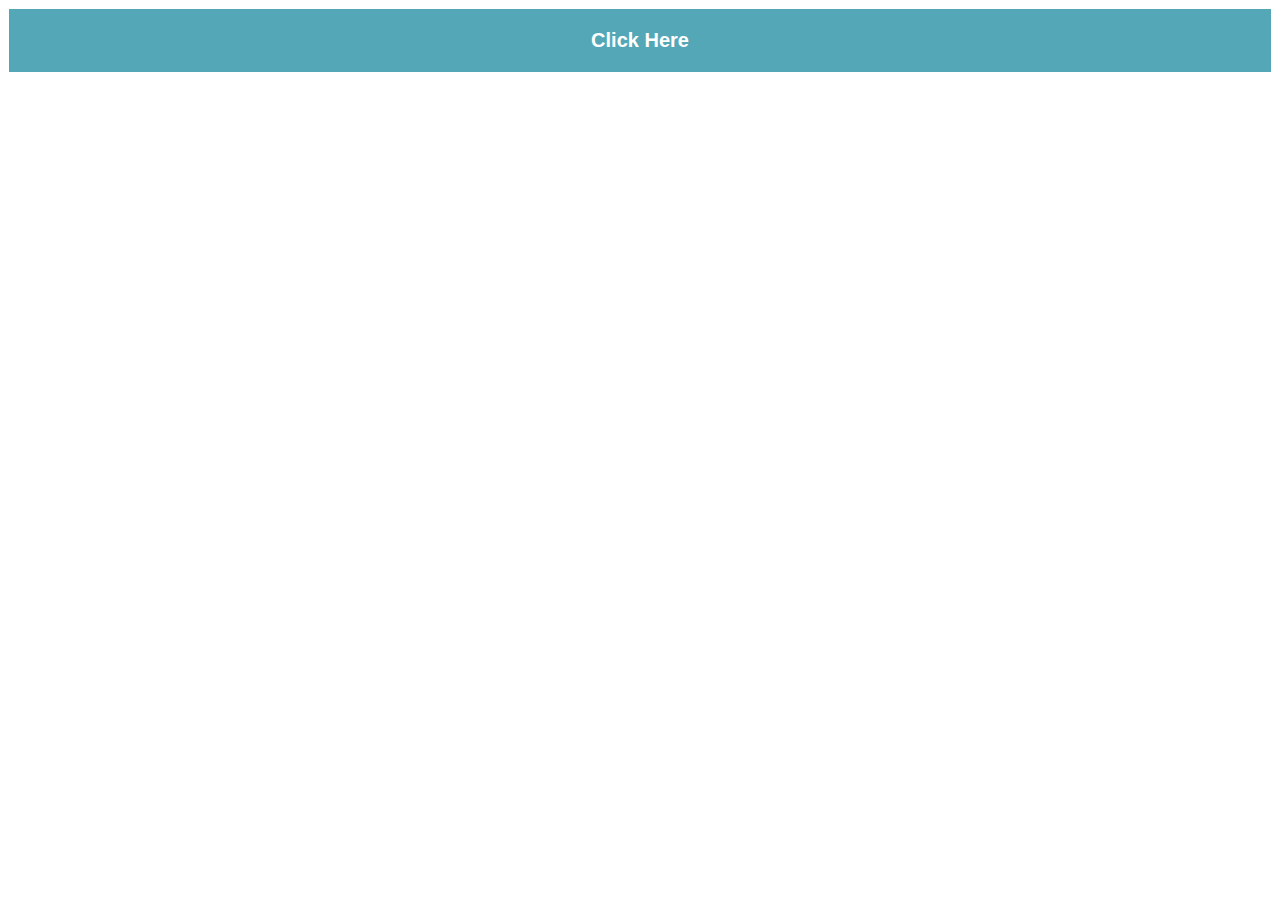
<file: p05/Jquery-Sliding/Slide-Maulana.html>
<html>
<head>
<script src="https://ajax.googleapis.com/ajax/libs/jquery/3.6.0/jquery.min.js"></script>
<script> 
$(document).ready(function(){
  $("#flip").click(function(){
    $("#panel").slideToggle("slow");
  });
});
</script>
<style> 
#flip {
  padding: 20px;
  text-align: center;
  background-color: #54A7B6 ;
  border: solid 1px #ffffff;
  font-family: Arial, Helvetica, sans-serif;
  color: #FFFFFF;
  font-size: 20px;
  font-weight: bold;
}

#panel {
  padding: 50px;
  display: none;
  padding: 20px;
  text-align: center;
  background-color: #dedede;
  border: solid 1px #000000;
  height: 700px;
}
</style>
</head>
<body>
 
<div id="flip">Click Here</div>
<div id="panel">
		<img src="Weeken.jpg"
            style="width:500px;
                  height:500px;
                  padding-top: 0px;
                  padding-left: 0px;
                  padding-bottom: 0px;">
           <div class="kolom">
            <p class="deskripsi">Selamat datang, perkenalkan saya</p>
            <h2>Maulana Sjarwdadi</h2>
            <p>Semoga halam ini dapat memberi gambaran tentang diri saya, selamat menjelajah</p>
            <p><a href="https://www.instagram.com/mlnsjrwd/?hl=id" class="tbl-pink">My Instagram</a></p>
</div>

</body>
</html>

<style>
  div p a{
    position: relative;
    top: 30px;
  }
  a.tbl-pink{
    background: #54A7B6 ;
    border-radius: 20px;
    margin-top: 20px;
    padding: 15px 20px 15px 20px;
    color: #FFFFFF;
    cursor: pointer;
    font-weight: bold;
    cursor: pointer;
    transition: 0,2s;
    text-decoration: none;
}

a.tbl-pink:hover{
    background: #000000ca ;
    text-decoration: none;
    letter-spacing: 2px;
}

</style>
</file>
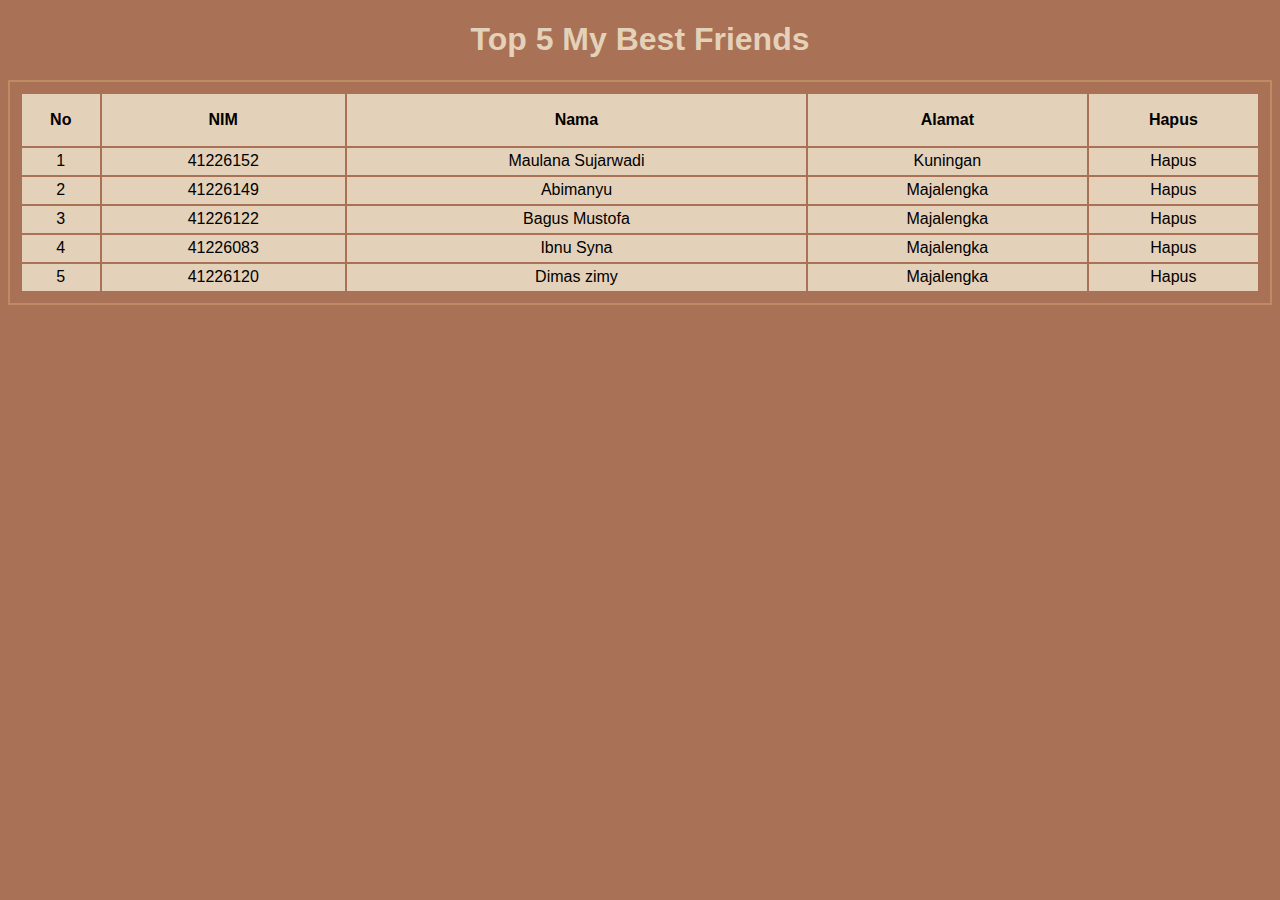
<file: p05/p05-jquery-delete/bestie.html>
<!DOCTYPE html>
<html lang="en">
<head>
    <meta charset="UTF-8">
    <meta http-equiv="X-UA-Compatible" content="IE=edge">
    <meta name="viewport" content="width=device-width, initial-scale=1.0">

    <title>Si Paling Sirkel</title>
</head>

<body>
    <h1 class="title">Top 5 My Best Friends</h1>
    <table class="tabelku">
        <tr>
            <th>No</th>
            <th>NIM</th>
            <th>Nama</th>
            <th>Alamat</th>
            <th>Hapus</th>
    
        </tr>
        <tr id="row_1">
            <td>1</td>
           <td >41226152</td>
           <td class="namamhs">Maulana Sujarwadi</td>
           <td class="alamat_mhs">Kuningan</td>
           <td class="hapus" id="hapus_1">Hapus</td>
        </tr>
        <tr id="row_2">
            <td>2</td>
            <td >41226149</td>
            <td class="nama_mhs">Abimanyu</td>
            <td class="alamat_mhs">Majalengka</td>
            <td class="hapus" id="hapus_2">Hapus</td>
         </tr>
         <tr id="row_3">
            <td>3</td>
            <td>41226122</td>
            <td class="nama_mhs">Bagus Mustofa</td>
            <td class="alamat_mhs">Majalengka</td>
            <td class="hapus" id="hapus_1">Hapus</td>
         </tr>
         <tr id="row_4">
            <td>4</td>
            <td>41226083</td>
            <td class="nama_mhs">Ibnu Syna</td>
            <td class="alamat_mhs">Majalengka</td>
            <td class="hapus" id="hapus_4">Hapus</td>
         </tr>
         <tr id="row_5">
            <td>5</td>
            <td>41226120</td>
            <td class="nama_mhs">Dimas zimy</td>
            <td class="alamat_mhs">Majalengka</td>
            <td class="hapus" id="hapus_5">Hapus</td>
         </tr>
    </table>

    
    <script src="https://code.jquery.com/jquery-3.6.1.min.js" integrity="sha256-o88AwQnZB+VDvE9tvIXrMQaPlFFSUTR+nldQm1LuPXQ=" crossorigin="anonymous"></script>

    <script>
        $(document).ready(function(){
          //  alert(0)
          $('.nama_mhs').click(function(){
           // alert(1)
           let isi = $(this).text();
          //alert(isi);
          $('.alamat_mhs').click(function(){
            //alert(2)
            let isi = $(this).text();
            //alert(isi)
          })
          let isi2 = prompt('Ubah dengan:', isi);
          if (!isi2) return; 
          //alert(isi2);
          
          $(this).text(isi2);
          })

          $('.ubah').click(function(){
           // alert(1)
           let yakin = confirm('Yakin mau ubah ?');
           if(!yakin)return;
           let id = $(this).prop('id');
           //alert(id);

           //alert('Anda yakin')
          })

          $('.hapus').click(function(){
           //alert(1)
           let yakin = confirm('Yakin mau hapus ?');
           if(!yakin)return;
           let id = $(this).prop('id');
           // alert(id);
           
            let rid = id.split('_')
            let baris_ke = rid[1];

            //alert(baris_ke);

            $('#row_' + baris_ke).slideUp()

           //alert('Anda yakin')

          })
        })
    </script>

    <style>
        body{
            text-align: center;
            font-family: Arial, Helvetica, sans-serif;
            font-size: medium;
            table-layout: auto;
            background-color: #A97155;)
        }
        .title{
           color: #E4D1B9;
        }

        h4 {
            color: #E4D1B9;
        }

        th{
            background: #E4D1B9 ;
            height: 50px;
        }
        td{
            background: #E4D1B9 ;
            height: 25px;
        }
        td:hover{
            background: #BE8C63;
            transform: scale(1);
            opacity: 100%;
            box-shadow: 1px 1px 6px #E4D1B9;

        }
        .tabelku{
            width: 100%;
            max-width: none;
            border: 2px solid;
            text-align: center;
            position: sticky;
            border-color: #BE8C63;
            padding: 10px;
        }
        span{
            background: #E4D1B9 ;
            border-radius: 10px;
            padding: 15px 20px 15px 20px;
            color: black;
            font-weight: bold;
            font-family: Arial, Helvetica, sans-serif;
            position:relative;
            top: 20px;
            float: right;

        }

        span:hover{
            background: #BE8C63 ;
            border-radius: 10px;
            padding: 15px 20px 15px 20px;
            color: black;
            font-weight: bold;
            font-family: Arial, Helvetica, sans-serif;
            position:relative;
            box-shadow: 1px 1px 6px #E4D1B9;
        }



        
    </style>

    <script>
        $(document).ready(function(){
            alert(0)
        })
    </script>

    <br>
</body>
</htmlS
</file>
<file: p07/style.css>
*{
    text-decoration: none;
    margin: 0px;
    padding: 0px;
}

body {
    margin: 0px;
    padding: 0px;
    font-family: 'Open Sans',sans-serif;
}

.wrapper {
    width: 1100px;
    margin: auto;
    position: relative;
}



.logo a {
    font-size: 35px;
    font-weight: 75;
    font-weight: bold;
    float: left;
    font-family: Arial, Helvetica, sans-serif;
    color: #364F6B;
}

.menu {
    float: right;
}

nav {
    width: 100%;
    margin: auto;
    display: flex;
    line-height: 60px;
    position: sticky;
    position: -webkit-sticky;
    top: 0;
    background: #FFFFFF;
    z-index: 1;
    border-bottom: 1px solid #364F6B;
}

nav ul {
    list-style: none;
    margin: o;
    padding: 0;
    overflow: hidden;
}

nav ul li {
    float: left;

}

nav ul li a {
    color: black;
    font-weight: bold;
    text-align: center;
    padding: 0px 16px 0px 16px;
    text-decoration: none;

}  

nav ul li a:hover {
   text-decoration: underline; 
}

div p{
    position: relative;
    left: 0px;
    right: 100px;
    top: 30px;
    text-align: center;
}

section {
    margin: auto;
    display: flex;
    margin-bottom: 50px;
}

.kolom {
    margin-top: 50px;
    margin-bottom: 50px;
}
.kolom .deskripsi{
    font-size: 20px;
    font-weight: bold;
    font-family: Arial, Helvetica, sans-serif;
    color: #364F6B;
    position: relative;
    left: 0px;
    top: 30px;
}

h2 {
    font-family: Arial, Helvetica, sans-serif;
    font-weight: 800;
    font-size: 45px;
    margin-bottom: 20px;
    color: #364F6B;
    width: 100%;
    line-height: 50px;
    position: relative;
    top: 30px;
    text-align: center;
    cursor: pointer;
    transition: 0,2s;
}
h2:hover{
    letter-spacing: 2px;
}

a.tbl-biru{
    background:#54A7B6 ;
    border-radius: 20px;
    margin-top: 20px;
    color: #FFFFFF;
    padding: 15px 20px 15px 20px;
    cursor: pointer;
    font-weight: bold;
    cursor: pointer;
    transition: 0,2s;
}

a.tbl-biru:hover{
    background: #000000;
    text-decoration: none;
    letter-spacing: 2px;
}

a.tbl-pink{
    background: #54A7B6 ;
    border-radius: 20px;
    margin-top: 20px;
    padding: 15px 20px 15px 20px;
    color: #FFFFFF;
    cursor: pointer;
    font-weight: bold;
    cursor: pointer;
    transition: 0,2s;
}

a.tbl-pink:hover{
    background: #000000ca ;
    text-decoration: none;
    letter-spacing: 2px;
}

p{
    margin: 10px 0px 10px 0px;
    padding: 10px 0px 10px 0px;
}

#home{
    background: #dedede;
}
#courses{
    background: #dedede;
}
#contact{
    background: #dedede;
    padding: 50px 0px 50px 0px;
}

.footer{
    width: 100%;
    position: relative;
    display: flex;
    flex-wrap: wrap;
    margin: auto;
}

.footer-section{
    width: 20%;
    margin: 0 auto;
}

h3{
    font-family: Arial, Helvetica, sans-serif;
    font-weight: 800;
    font-size: 30px;
    margin-bottom: 20px;
    color: #364F6B;
    width: 100%;
    line-height: 50px;
    text-align: center;
    position: relative;
    top: 50px;
}

#copyright{
    text-align: center;
    width: 100%;
    padding: 50px 0px 50px 0px;
    margin-top: 50px;
}

@media screen and (max-width: 991.98px) {
    .wrapper {
        width: 90%;
    }

    .logo a{
        display: block;
        width: 100%;
        text-align: center
    }

    nav .menu {
        width: 100%;
        margin: 0;
    }

    nav .menu ul {
        text-align: center;
        margin: auto;
        line-height: 60px;
    }

    nav .menu ul li {
        display: inline-block;
        float: none;
    }

    section{
        display: block;
    }

    section img{
        display: block;
        width: 100%;
        height: auto;
    }

    .kartu-tutor{
        width: 50%;
    }

    .kartu-partner{
        width: 50%;
    }
}
</file>
